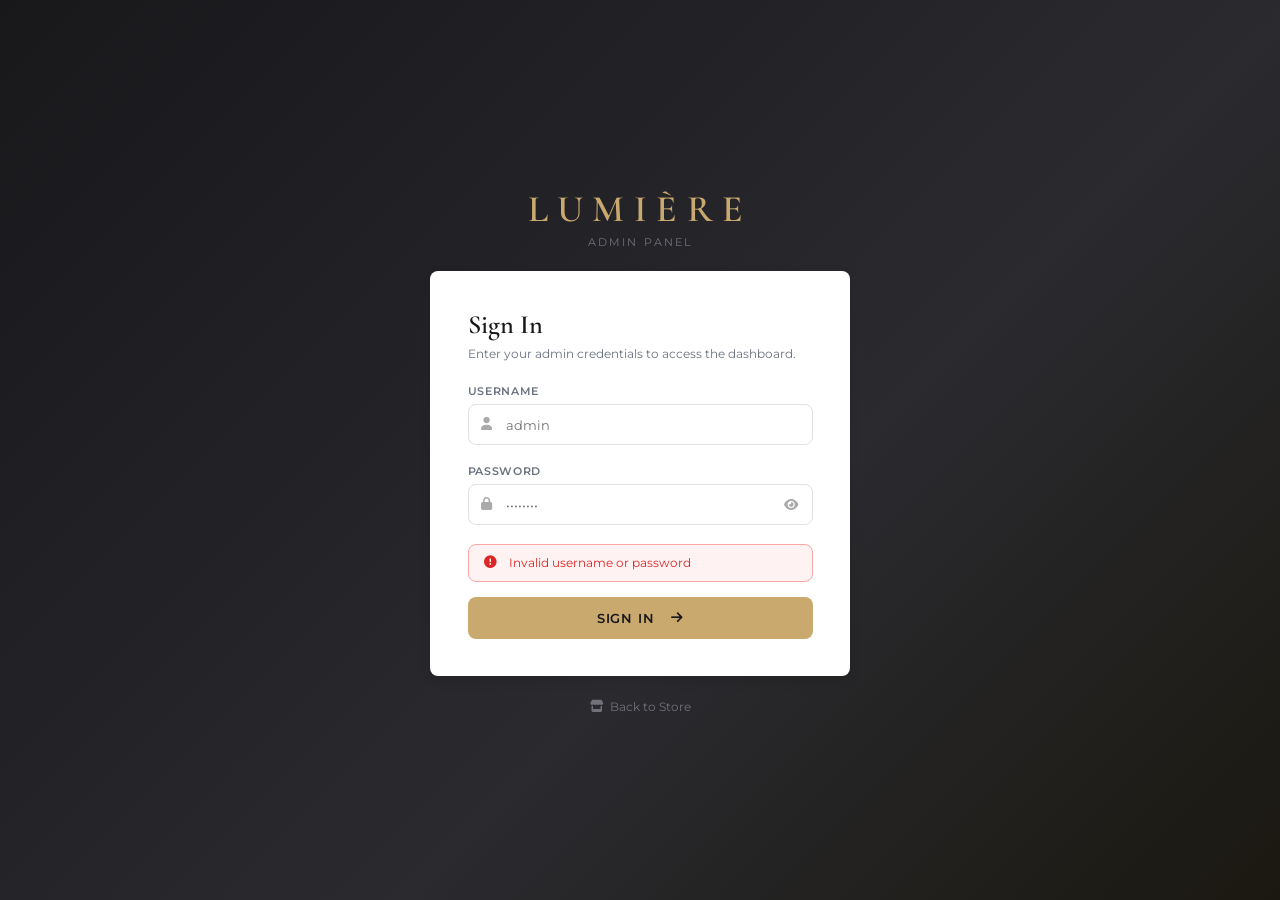
<file: admin/index.html>
<!DOCTYPE html>
<html lang="en">
<head>
  <meta charset="UTF-8" />
  <meta name="viewport" content="width=device-width, initial-scale=1.0" />
  <title>LUMIÈRE Admin — Sign In</title>
  <link rel="preconnect" href="https://fonts.googleapis.com" />
  <link rel="preconnect" href="https://fonts.gstatic.com" crossorigin />
  <link href="https://fonts.googleapis.com/css2?family=Cormorant+Garamond:wght@400;600&family=Montserrat:wght@300;400;500;600&display=swap" rel="stylesheet" />
  <link rel="stylesheet" href="https://cdnjs.cloudflare.com/ajax/libs/font-awesome/6.5.0/css/all.min.css" />
  <link rel="stylesheet" href="admin.css" />
</head>
<body class="login-body">

  <div class="login-wrap">
    <div class="login-brand">
      <span class="login-logo">LUMIÈRE</span>
      <span class="login-sub">Admin Panel</span>
    </div>

    <form class="login-card" id="loginForm" novalidate>
      <h2>Sign In</h2>
      <p class="login-hint">Enter your admin credentials to access the dashboard.</p>

      <div class="field">
        <label for="uname">Username</label>
        <div class="field-icon-wrap">
          <i class="fas fa-user"></i>
          <input type="text" id="uname" placeholder="admin" autocomplete="username" required />
        </div>
      </div>

      <div class="field">
        <label for="pw">Password</label>
        <div class="field-icon-wrap">
          <i class="fas fa-lock"></i>
          <input type="password" id="pw" placeholder="••••••••" autocomplete="current-password" required />
          <button type="button" class="pw-toggle" id="pwToggle" aria-label="Toggle password visibility">
            <i class="fas fa-eye"></i>
          </button>
        </div>
      </div>

      <div class="login-error" id="loginError" role="alert" hidden>
        <i class="fas fa-exclamation-circle"></i>&nbsp; Invalid username or password
      </div>

      <button type="submit" class="btn-login">
        Sign In &nbsp;<i class="fas fa-arrow-right"></i>
      </button>
    </form>

    <a href="../index.html" class="login-back">
      <i class="fas fa-store"></i> Back to Store
    </a>
  </div>

  <script>
    'use strict';
    // Redirect if already authenticated
    if (sessionStorage.getItem('lum_admin') === 'yes') {
      location.href = 'dashboard.html';
    }

    const form    = document.getElementById('loginForm');
    const errEl   = document.getElementById('loginError');
    const toggle  = document.getElementById('pwToggle');
    const pwInput = document.getElementById('pw');

    toggle.addEventListener('click', () => {
      const visible = pwInput.type === 'password';
      pwInput.type = visible ? 'text' : 'password';
      toggle.querySelector('i').className = visible ? 'fas fa-eye-slash' : 'fas fa-eye';
    });

    form.addEventListener('submit', e => {
      e.preventDefault();
      const u = document.getElementById('uname').value.trim();
      const p = pwInput.value;
      if (u === 'admin' && p === 'admin') {
        sessionStorage.setItem('lum_admin', 'yes');
        location.href = 'dashboard.html';
      } else {
        errEl.hidden = false;
        pwInput.value = '';
        pwInput.focus();
      }
    });
  </script>
</body>
</html>
</file>
<file: admin/admin.css>
/* ═══════════════════════════════════════════════════════════
   LUMIÈRE Admin Panel — Stylesheet
   ═══════════════════════════════════════════════════════════ */

/* ── Variables ──────────────────────────────────────────── */
:root {
  --gold:          #c9a96e;
  --gold-dark:     #b8935a;
  --gold-light:    #f0e4ca;
  --sidebar-w:     260px;
  --header-h:      64px;
  --sidebar-bg:    #18181b;
  --sidebar-hover: #27272a;
  --sidebar-act:   #3f3f46;
  --sidebar-txt:   #e4e4e7;
  --sidebar-muted: #71717a;
  --bg:            #f4f3ef;
  --card:          #ffffff;
  --border:        #e4e2dc;
  --txt:           #18181b;
  --muted:         #6b7280;
  --success:       #16a34a;
  --success-bg:    #dcfce7;
  --danger:        #dc2626;
  --danger-bg:     #fef2f2;
  --warn:          #d97706;
  --warn-bg:       #fffbeb;
  --info:          #0284c7;
  --info-bg:       #f0f9ff;
  --radius:        8px;
  --shadow:        0 1px 3px rgba(0,0,0,.12);
  --shadow-md:     0 4px 12px rgba(0,0,0,.1);
}

*, *::before, *::after { box-sizing: border-box; margin: 0; padding: 0; }
html { font-size: 15px; }
body { font-family: 'Montserrat', sans-serif; background: var(--bg); color: var(--txt); }

/* ── Login Page ─────────────────────────────────────────── */
.login-body {
  min-height: 100vh;
  display: flex;
  align-items: center;
  justify-content: center;
  background: linear-gradient(135deg, #18181b 0%, #2a2a2f 60%, #1a1810 100%);
  padding: 2rem;
}

.login-wrap {
  width: 100%;
  max-width: 420px;
  display: flex;
  flex-direction: column;
  align-items: center;
  gap: 1.5rem;
}

.login-brand { text-align: center; }

.login-logo {
  font-family: 'Cormorant Garamond', serif;
  font-size: 2.5rem;
  font-weight: 600;
  letter-spacing: .25em;
  color: var(--gold);
  display: block;
}

.login-sub {
  font-size: .72rem;
  letter-spacing: .2em;
  text-transform: uppercase;
  color: var(--sidebar-muted);
  margin-top: .25rem;
  display: block;
}

.login-card {
  background: var(--card);
  border-radius: var(--radius);
  padding: 2.5rem;
  width: 100%;
  box-shadow: var(--shadow-md);
}

.login-card h2 {
  font-family: 'Cormorant Garamond', serif;
  font-size: 1.75rem;
  font-weight: 600;
  margin-bottom: .35rem;
}

.login-hint {
  font-size: .8rem;
  color: var(--muted);
  margin-bottom: 1.5rem;
}

.field { margin-bottom: 1.25rem; }

.field label {
  display: block;
  font-size: .75rem;
  font-weight: 600;
  letter-spacing: .06em;
  text-transform: uppercase;
  color: var(--muted);
  margin-bottom: .45rem;
}

.field-icon-wrap {
  position: relative;
  display: flex;
  align-items: center;
}

.field-icon-wrap > .fa-user,
.field-icon-wrap > .fa-lock {
  position: absolute;
  left: .9rem;
  color: #aaa;
  font-size: .85rem;
  pointer-events: none;
}

.field-icon-wrap input {
  width: 100%;
  padding: .75rem 1rem .75rem 2.5rem;
  border: 1.5px solid var(--border);
  border-radius: var(--radius);
  font-family: 'Montserrat', sans-serif;
  font-size: .875rem;
  color: var(--txt);
  transition: border-color .2s;
}

.field-icon-wrap input:focus { outline: none; border-color: var(--gold); }

.pw-toggle {
  position: absolute;
  right: .75rem;
  background: none;
  border: none;
  cursor: pointer;
  color: #aaa;
  padding: .25rem;
  font-size: .85rem;
}

.pw-toggle:hover { color: var(--gold); }

.login-error {
  background: var(--danger-bg);
  border: 1px solid #fca5a5;
  border-radius: var(--radius);
  padding: .7rem 1rem;
  font-size: .82rem;
  color: var(--danger);
  display: flex;
  align-items: center;
  gap: .5rem;
  margin-bottom: 1rem;
}

.btn-login {
  width: 100%;
  background: var(--gold);
  color: #18181b;
  border: none;
  border-radius: var(--radius);
  padding: .875rem;
  font-family: 'Montserrat', sans-serif;
  font-size: .875rem;
  font-weight: 600;
  letter-spacing: .06em;
  text-transform: uppercase;
  cursor: pointer;
  display: flex;
  align-items: center;
  justify-content: center;
  gap: .5rem;
  transition: background .2s;
}

.btn-login:hover { background: var(--gold-dark); }

.login-back {
  font-size: .8rem;
  color: var(--sidebar-muted);
  text-decoration: none;
  display: flex;
  align-items: center;
  gap: .4rem;
  transition: color .2s;
}

.login-back:hover { color: var(--gold); }

/* ── Dashboard Layout ───────────────────────────────────── */
.admin-layout { display: flex; min-height: 100vh; }

/* ── Sidebar ────────────────────────────────────────────── */
.sidebar {
  position: fixed;
  top: 0; left: 0;
  width: var(--sidebar-w);
  height: 100vh;
  background: var(--sidebar-bg);
  display: flex;
  flex-direction: column;
  z-index: 100;
  transition: transform .3s ease;
  overflow-y: auto;
}

.sidebar-brand {
  padding: 1.5rem 1.5rem 1.1rem;
  border-bottom: 1px solid var(--sidebar-act);
  flex-shrink: 0;
}

.sidebar-brand-name {
  font-family: 'Cormorant Garamond', serif;
  font-size: 1.45rem;
  letter-spacing: .2em;
  color: var(--gold);
  font-weight: 600;
}

.sidebar-brand-label {
  font-size: .68rem;
  letter-spacing: .15em;
  text-transform: uppercase;
  color: var(--sidebar-muted);
  margin-top: .2rem;
}

.sidebar-nav { flex: 1; padding: .75rem 0; }

.nav-section-label {
  font-size: .62rem;
  letter-spacing: .12em;
  text-transform: uppercase;
  color: var(--sidebar-muted);
  padding: .6rem 1.5rem .2rem;
  margin-top: .4rem;
}

.nav-item {
  display: flex;
  align-items: center;
  gap: .75rem;
  padding: .72rem 1.5rem;
  color: var(--sidebar-txt);
  text-decoration: none;
  font-size: .85rem;
  font-weight: 500;
  cursor: pointer;
  border: none;
  background: none;
  width: 100%;
  text-align: left;
  transition: background .2s, color .2s;
  border-left: 3px solid transparent;
}

.nav-item i {
  width: 18px;
  font-size: .85rem;
  color: var(--sidebar-muted);
  transition: color .2s;
}

.nav-item:hover { background: var(--sidebar-hover); color: #fff; }
.nav-item:hover i { color: #d4d4d8; }

.nav-item.active { background: var(--sidebar-act); color: var(--gold); border-left-color: var(--gold); }
.nav-item.active i { color: var(--gold); }

.nav-badge {
  margin-left: auto;
  background: var(--gold);
  color: #18181b;
  font-size: .62rem;
  font-weight: 700;
  padding: .15rem .45rem;
  border-radius: 999px;
  min-width: 20px;
  text-align: center;
}

.sidebar-footer {
  border-top: 1px solid var(--sidebar-act);
  padding: .875rem;
}

.sidebar-store-btn,
.sidebar-logout-btn {
  display: flex;
  align-items: center;
  gap: .75rem;
  width: 100%;
  padding: .6rem .875rem;
  border-radius: var(--radius);
  font-family: 'Montserrat', sans-serif;
  font-size: .8rem;
  font-weight: 500;
  cursor: pointer;
  text-decoration: none;
  transition: background .2s, color .2s;
  border: none;
}

.sidebar-store-btn { color: var(--sidebar-txt); background: none; margin-bottom: .2rem; }
.sidebar-store-btn:hover { background: var(--sidebar-hover); color: #fff; }
.sidebar-store-btn i { color: var(--sidebar-muted); }

.sidebar-logout-btn { color: #f87171; background: none; }
.sidebar-logout-btn:hover { background: rgba(220,38,38,.15); }
.sidebar-logout-btn i { color: #f87171; }

/* ── Main Content ───────────────────────────────────────── */
.admin-main { margin-left: var(--sidebar-w); flex: 1; display: flex; flex-direction: column; min-height: 100vh; }

.admin-topbar {
  position: sticky;
  top: 0;
  z-index: 50;
  height: var(--header-h);
  background: var(--card);
  border-bottom: 1px solid var(--border);
  display: flex;
  align-items: center;
  padding: 0 2rem;
  gap: 1rem;
}

.topbar-toggle {
  display: none;
  background: none;
  border: none;
  cursor: pointer;
  font-size: 1.1rem;
  color: var(--muted);
  padding: .4rem;
}

.topbar-title {
  font-family: 'Cormorant Garamond', serif;
  font-size: 1.4rem;
  font-weight: 600;
  flex: 1;
}

.topbar-user {
  display: flex;
  align-items: center;
  gap: .5rem;
  font-size: .82rem;
  color: var(--muted);
}

.topbar-avatar {
  width: 34px; height: 34px;
  border-radius: 50%;
  background: var(--gold);
  display: flex;
  align-items: center;
  justify-content: center;
  font-size: .72rem;
  font-weight: 700;
  color: #18181b;
}

.admin-content { flex: 1; padding: 2rem; }

/* ── Sections ───────────────────────────────────────────── */
.admin-section { display: none; }
.admin-section.active { display: block; }

/* ── Stats Row ──────────────────────────────────────────── */
.stats-row {
  display: grid;
  grid-template-columns: repeat(auto-fit, minmax(200px, 1fr));
  gap: 1.25rem;
  margin-bottom: 2rem;
}

.stat-card {
  background: var(--card);
  border-radius: var(--radius);
  padding: 1.5rem;
  box-shadow: var(--shadow);
  display: flex;
  align-items: center;
  gap: 1rem;
}

.stat-icon {
  width: 48px; height: 48px;
  border-radius: var(--radius);
  display: flex;
  align-items: center;
  justify-content: center;
  font-size: 1.2rem;
  flex-shrink: 0;
}

.stat-icon.gold    { background: var(--gold-light);  color: var(--gold-dark); }
.stat-icon.green   { background: var(--success-bg);  color: var(--success); }
.stat-icon.blue    { background: var(--info-bg);     color: var(--info); }
.stat-icon.orange  { background: var(--warn-bg);     color: var(--warn); }

.stat-label {
  font-size: .7rem;
  font-weight: 600;
  letter-spacing: .07em;
  text-transform: uppercase;
  color: var(--muted);
  margin-bottom: .2rem;
}

.stat-value {
  font-size: 1.6rem;
  font-weight: 700;
  line-height: 1;
  font-family: 'Cormorant Garamond', serif;
}

/* ── Card ───────────────────────────────────────────────── */
.card { background: var(--card); border-radius: var(--radius); box-shadow: var(--shadow); overflow: hidden; }

.card-head {
  display: flex;
  align-items: center;
  justify-content: space-between;
  padding: 1.1rem 1.5rem;
  border-bottom: 1px solid var(--border);
  gap: 1rem;
  flex-wrap: wrap;
}

.card-title { font-size: .95rem; font-weight: 600; }
.card-body  { padding: 1.5rem; }

/* ── Table ──────────────────────────────────────────────── */
.table-wrap { overflow-x: auto; }

table { width: 100%; border-collapse: collapse; font-size: .85rem; }

thead th {
  background: #f8f7f4;
  padding: .7rem 1rem;
  text-align: left;
  font-size: .68rem;
  font-weight: 700;
  letter-spacing: .09em;
  text-transform: uppercase;
  color: var(--muted);
  border-bottom: 1px solid var(--border);
  white-space: nowrap;
}

tbody td {
  padding: .875rem 1rem;
  border-bottom: 1px solid #f0ede6;
  vertical-align: middle;
}

tbody tr:last-child td { border-bottom: none; }
tbody tr:hover { background: #faf9f6; }

.td-img { width: 44px; height: 44px; border-radius: 6px; object-fit: cover; }
.td-name { font-weight: 600; }
.td-muted { color: var(--muted); font-size: .78rem; }

/* ── Badges ─────────────────────────────────────────────── */
.badge {
  display: inline-flex;
  align-items: center;
  padding: .22rem .65rem;
  border-radius: 999px;
  font-size: .68rem;
  font-weight: 600;
  letter-spacing: .04em;
}

.badge-pending    { background: var(--warn-bg);    color: var(--warn);    }
.badge-processing { background: var(--info-bg);    color: var(--info);    }
.badge-shipped    { background: #ede9fe;            color: #7c3aed;        }
.badge-delivered  { background: var(--success-bg); color: var(--success); }
.badge-cancelled  { background: var(--danger-bg);  color: var(--danger);  }
.badge-approved   { background: var(--success-bg); color: var(--success); }
.badge-rejected   { background: var(--danger-bg);  color: var(--danger);  }
.badge-new        { background: var(--gold-light);  color: var(--gold-dark); }
.badge-sale       { background: var(--danger-bg);  color: var(--danger);  }
.badge-best       { background: #ede9fe;            color: #7c3aed;        }

/* ── Buttons ────────────────────────────────────────────── */
.btn {
  display: inline-flex;
  align-items: center;
  gap: .4rem;
  padding: .6rem 1.1rem;
  border-radius: var(--radius);
  border: none;
  cursor: pointer;
  font-family: 'Montserrat', sans-serif;
  font-size: .8rem;
  font-weight: 600;
  transition: opacity .2s, background .2s;
  white-space: nowrap;
}

.btn:hover { opacity: .85; }
.btn-gold    { background: var(--gold);       color: #18181b; }
.btn-outline { background: none; border: 1.5px solid var(--border); color: var(--txt); }
.btn-outline:hover { background: #f4f3ef; opacity: 1; }
.btn-danger  { background: var(--danger-bg);  color: var(--danger); }
.btn-danger:hover  { background: var(--danger);  color: #fff; opacity: 1; }
.btn-success { background: var(--success-bg); color: var(--success); }
.btn-success:hover { background: var(--success); color: #fff; opacity: 1; }
.btn-info    { background: var(--info-bg);    color: var(--info); }
.btn-sm      { padding: .32rem .7rem; font-size: .75rem; }
.btn-full    { width: 100%; justify-content: center; }

.table-actions { display: flex; gap: .4rem; align-items: center; }

/* ── Filter Row ─────────────────────────────────────────── */
.filter-row { display: flex; gap: .5rem; flex-wrap: wrap; align-items: center; }

.filter-pill {
  padding: .38rem .85rem;
  border-radius: 999px;
  border: 1.5px solid var(--border);
  background: none;
  color: var(--muted);
  font-size: .78rem;
  font-weight: 500;
  cursor: pointer;
  font-family: 'Montserrat', sans-serif;
  transition: all .2s;
}

.filter-pill.active { background: var(--gold); border-color: var(--gold); color: #18181b; font-weight: 600; }
.filter-pill:hover:not(.active) { border-color: var(--gold); color: var(--txt); }

/* ── Search ─────────────────────────────────────────────── */
.search-wrap { position: relative; display: flex; align-items: center; }
.search-wrap i { position: absolute; left: .75rem; color: #aaa; font-size: .8rem; pointer-events: none; }

.search-input {
  padding: .55rem 1rem .55rem 2.2rem;
  border: 1.5px solid var(--border);
  border-radius: var(--radius);
  font-family: 'Montserrat', sans-serif;
  font-size: .85rem;
  min-width: 220px;
  background: var(--card);
  color: var(--txt);
}

.search-input:focus { outline: none; border-color: var(--gold); }

/* ── Modal ──────────────────────────────────────────────── */
.modal-overlay {
  position: fixed;
  inset: 0;
  background: rgba(0,0,0,.5);
  z-index: 200;
  display: flex;
  align-items: center;
  justify-content: center;
  padding: 1rem;
  opacity: 0;
  pointer-events: none;
  transition: opacity .2s;
}

.modal-overlay.open { opacity: 1; pointer-events: auto; }

.modal {
  background: var(--card);
  border-radius: var(--radius);
  width: 100%;
  max-width: 560px;
  max-height: 92vh;
  overflow-y: auto;
  box-shadow: 0 20px 60px rgba(0,0,0,.25);
  transform: translateY(20px);
  transition: transform .2s;
}

.modal-overlay.open .modal { transform: translateY(0); }

.modal-head {
  display: flex;
  align-items: center;
  justify-content: space-between;
  padding: 1.1rem 1.5rem;
  border-bottom: 1px solid var(--border);
  position: sticky;
  top: 0;
  background: var(--card);
  z-index: 1;
}

.modal-head h3 { font-size: .95rem; font-weight: 600; }

.modal-close {
  background: none;
  border: none;
  cursor: pointer;
  color: var(--muted);
  font-size: 1rem;
  padding: .25rem;
  transition: color .2s;
}

.modal-close:hover { color: var(--danger); }
.modal-body { padding: 1.5rem; }
.modal-foot { display: flex; justify-content: flex-end; gap: .75rem; padding: 1rem 1.5rem; border-top: 1px solid var(--border); }

/* ── Form ───────────────────────────────────────────────── */
.form-row { display: grid; grid-template-columns: 1fr 1fr; gap: 1rem; }
.form-group { margin-bottom: 1rem; }
.form-group.full { grid-column: 1 / -1; }

.form-group label {
  display: block;
  font-size: .72rem;
  font-weight: 600;
  text-transform: uppercase;
  letter-spacing: .07em;
  color: var(--muted);
  margin-bottom: .4rem;
}

.form-group input,
.form-group select,
.form-group textarea {
  width: 100%;
  padding: .62rem .875rem;
  border: 1.5px solid var(--border);
  border-radius: var(--radius);
  font-family: 'Montserrat', sans-serif;
  font-size: .875rem;
  color: var(--txt);
  background: #fff;
  transition: border-color .2s;
}

.form-group input:focus,
.form-group select:focus,
.form-group textarea:focus { outline: none; border-color: var(--gold); }

.form-group textarea { resize: vertical; min-height: 76px; }

.img-preview {
  width: 80px; height: 80px;
  border-radius: 6px;
  object-fit: cover;
  border: 1.5px solid var(--border);
  margin-top: .5rem;
  display: none;
}

/* ── Reviews Grid ───────────────────────────────────────── */
.reviews-grid {
  display: grid;
  grid-template-columns: repeat(auto-fill, minmax(300px, 1fr));
  gap: 1.25rem;
}

.review-admin-card {
  background: var(--card);
  border-radius: var(--radius);
  padding: 1.25rem;
  box-shadow: var(--shadow);
  display: flex;
  flex-direction: column;
  gap: .6rem;
}

.rev-header { display: flex; justify-content: space-between; align-items: flex-start; gap: .5rem; }
.rev-reviewer { font-weight: 600; font-size: .9rem; }
.rev-product { font-size: .78rem; color: var(--muted); }
.rev-stars { display: flex; gap: 2px; color: var(--gold); font-size: .8rem; }
.rev-text { font-size: .84rem; color: var(--muted); line-height: 1.6; font-style: italic; }
.rev-date { font-size: .75rem; color: #a1a1aa; }
.rev-actions { display: flex; gap: .5rem; margin-top: .15rem; flex-wrap: wrap; }

/* ── Finance ────────────────────────────────────────────── */
.finance-row {
  display: grid;
  grid-template-columns: 2fr 1fr;
  gap: 1.5rem;
  margin-bottom: 1.5rem;
}

.chart-wrap { position: relative; height: 280px; }

.top-products-list { list-style: none; }
.top-product-item { display: flex; align-items: center; gap: .75rem; padding: .7rem 0; border-bottom: 1px solid var(--border); }
.top-product-item:last-child { border-bottom: none; }

.tp-rank {
  width: 24px; height: 24px;
  border-radius: 50%;
  background: var(--gold-light);
  color: var(--gold-dark);
  font-size: .68rem;
  font-weight: 700;
  display: flex;
  align-items: center;
  justify-content: center;
  flex-shrink: 0;
}

.tp-info { flex: 1; min-width: 0; }
.tp-name { font-size: .85rem; font-weight: 500; white-space: nowrap; overflow: hidden; text-overflow: ellipsis; }
.tp-units { font-size: .75rem; color: var(--muted); }
.tp-revenue { font-size: .85rem; font-weight: 600; white-space: nowrap; }

.progress-bar-wrap { background: #f0ede6; border-radius: 999px; height: 5px; overflow: hidden; margin-top: .25rem; }
.progress-bar { background: var(--gold); height: 100%; border-radius: 999px; }

/* ── Settings Grid ──────────────────────────────────────── */
.settings-grid { display: grid; grid-template-columns: 1fr 1fr; gap: 1.5rem; }

.settings-card {
  background: var(--card);
  border-radius: var(--radius);
  padding: 1.5rem;
  box-shadow: var(--shadow);
}

.settings-card h3 {
  font-size: .9rem;
  font-weight: 600;
  margin-bottom: 1.25rem;
  display: flex;
  align-items: center;
  gap: .5rem;
}

.settings-card h3 i { color: var(--gold); }

/* ── Empty State ────────────────────────────────────────── */
.empty-state { text-align: center; padding: 3rem; color: var(--muted); }
.empty-state i { font-size: 2.5rem; margin-bottom: 1rem; color: #d1d5db; display: block; }

/* ── Order Detail ───────────────────────────────────────── */
.order-detail-grid { display: grid; grid-template-columns: 1fr 1fr; gap: 1rem; margin-bottom: 1.25rem; }
.detail-label { font-size: .72rem; color: var(--muted); font-weight: 600; text-transform: uppercase; letter-spacing: .07em; }
.detail-value { font-size: .9rem; margin-top: .2rem; font-weight: 500; }

.order-items-list { list-style: none; }
.order-items-list li { display: flex; justify-content: space-between; padding: .5rem 0; border-bottom: 1px solid var(--border); font-size: .85rem; }
.order-total-row { font-size: .88rem; }
.order-total-row.grand { font-weight: 700; border-top: 2px solid var(--txt) !important; margin-top: .25rem; padding-top: .75rem !important; }

/* ── Notification Toast ─────────────────────────────────── */
.admin-notif {
  position: fixed;
  bottom: 2rem;
  right: 2rem;
  background: var(--txt);
  color: #fff;
  padding: .875rem 1.25rem;
  border-radius: var(--radius);
  font-size: .85rem;
  font-weight: 500;
  z-index: 999;
  transform: translateY(120%);
  transition: transform .3s ease;
  pointer-events: none;
  box-shadow: var(--shadow-md);
}

.admin-notif.show { transform: translateY(0); }
.admin-notif.success { background: var(--success); }
.admin-notif.danger  { background: var(--danger); }
.admin-notif.info    { background: var(--info); }

/* ── Sidebar Overlay (mobile) ───────────────────────────── */
.sidebar-overlay {
  display: none;
  position: fixed;
  inset: 0;
  background: rgba(0,0,0,.5);
  z-index: 99;
}

/* ── Confirm Modal ──────────────────────────────────────── */
.confirm-modal { max-width: 420px; }
.confirm-modal .modal-body { padding: 1.5rem; }
.confirm-message { font-size: .9rem; color: var(--muted); margin-top: .5rem; }

/* ── Responsive ─────────────────────────────────────────── */
@media (max-width: 900px) {
  .sidebar { transform: translateX(-100%); }
  .sidebar.open { transform: translateX(0); }
  .sidebar-overlay.visible { display: block; }
  .admin-main { margin-left: 0; }
  .topbar-toggle { display: flex; }
  .finance-row { grid-template-columns: 1fr; }
  .settings-grid { grid-template-columns: 1fr; }
}

@media (max-width: 600px) {
  .admin-content { padding: 1rem; }
  .form-row { grid-template-columns: 1fr; }
  .order-detail-grid { grid-column: 1fr; }
  .stats-row { grid-template-columns: 1fr 1fr; }
}

/* ── Scrollbars ─────────────────────────────────────────── */
::-webkit-scrollbar { width: 6px; height: 6px; }
::-webkit-scrollbar-track { background: transparent; }
::-webkit-scrollbar-thumb { background: #d1d5db; border-radius: 3px; }
::-webkit-scrollbar-thumb:hover { background: #9ca3af; }
.sidebar::-webkit-scrollbar-thumb { background: var(--sidebar-act); }

/* ── Two-column overview ────────────────────────────────── */
.overview-grid {
  display: grid;
  grid-template-columns: 2fr 1fr;
  gap: 1.5rem;
}

@media (max-width: 1000px) {
  .overview-grid { grid-template-columns: 1fr; }
}
</file>
